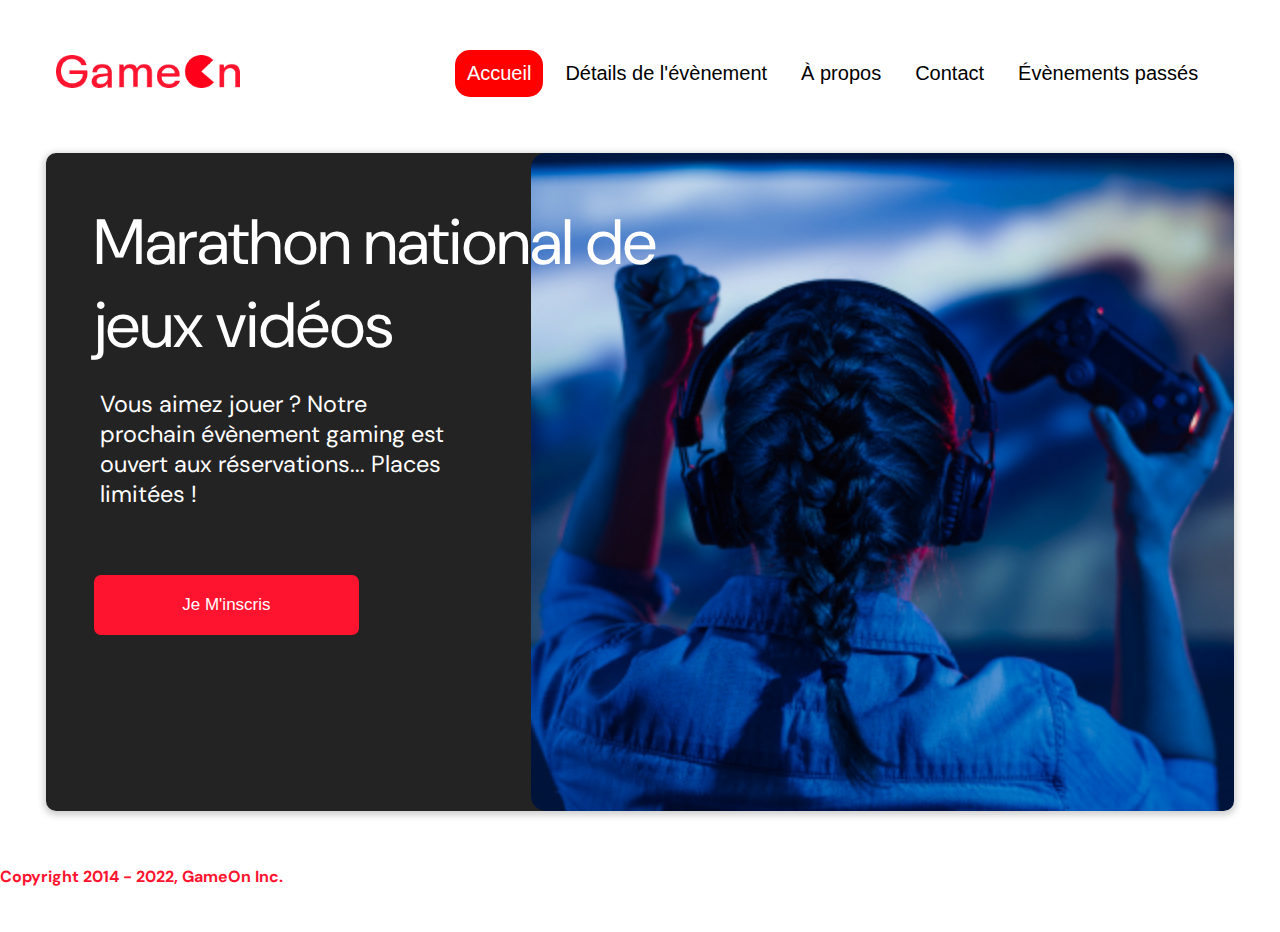
<file: index.html>
<!DOCTYPE html>
<html lang="FR-fr">
  <head>
    <meta charset="utf-8" />
    <title>GameOn - Réservation</title>
    <meta name="viewport" content="width=device-width,initial-scale=1" />
    <link rel="stylesheet" href="./css/style.css" />
    <link rel="stylesheet" href="./css/responsiv.css" />
    <link rel="stylesheet" href="https://cdnjs.cloudflare.com/ajax/libs/font-awesome/4.7.0/css/font-awesome.min.css">
    <link href="https://fonts.googleapis.com/css?family=DM+Sans" rel="stylesheet"/>
  </head>
  <body>
    <div id="bloc-page">
      <!-- header avec logo et menu de navigation responsiv (bouton menu pour les petites resolution)-->
      <div class="topnav" id="myTopnav">
        <div class="header-logo">
          <img alt="logo"  src="public/Logo.png"/>
        </div>
        <div class="main-navbar">
          <a href="javascript:void(0);" class="icon" onclick="editNav()"><i class="fa fa-bars"></i></a>
          <a href="#" class="active"><span>Accueil</span></a>
          <a href="#"><span>Détails de l'évènement</span></a>
          <a href="#"><span>À propos</span></a>
          <a href="#"><span>Contact</span></a>
          <a href="#"><span>Évènements passés</span></a>
        </div>
      </div>
      <main>
        <div class="hero-section">
          <div class="hero-content">
            <h1 class="hero-headline">
              Marathon national de jeux vidéos
            </h1>
            <p class="hero-text">
              Vous aimez jouer ? Notre prochain évènement gaming est ouvert
              aux réservations... Places limitées !
            </p>
            <button class="btn-signup modal-btn" onclick="modalDisplay('block')">
              je m'inscris
            </button>
          </div>
          <div class="hero-img">
            <img src="public/bg_img.jpg" alt="img" />
          </div>
          <button class="btn-signup modal-btn" onclick="modalDisplay('block')">
            Je m'inscris
          </button>
        </div>

        <div class="bground" id="modal">
          <div class="content">
            <span onclick="modalDisplay('none')" 
          class="close"></span>
            <div class="modal-body">
              <form name="reserve" action="index.html" method="get" class="registration-form" >
                <div class="formData">
                  <label for="first">Prénom</label><br>
                  <input class="text-control" type="text" id="first" name="first" onkeypress="regExFirstName()" /><br>
                  <span class="firstErrorMsg hidden">Veuillez entrer 2 caractères ou plus pour le champ du prénom</span>
                </div>
                <div class="formData">
                  <label for="last">Nom</label><br>
                  <input class="text-control" type="text" id="last" name="last" /><br>
                  <span class="hidden lastErrorMsg">Veuillez entrer 2 caractères ou plus pour le champ du nom</span>
                </div>
                <div class="formData">
                  <label for="email">E-mail</label><br>
                  <input class="text-control" id="email" name="email" /><br>
                  <span class="hidden emailErrorMsg">Veuillez entrer un email valide</span>
                </div>
                <div class="formData">
                  <label for="birthdate">Date de naissance</label><br>
                  <input class="text-control" type="date" id="birthdate" name="birthdate" /><br>
                  <span class="hidden ageErrorMsg">Vous devez entrer votre date de naissance</span>
                </div>
                <div
                  class="formData">
                  <label for="quantity">À combien de tournois GameOn avez-vous déjà participé ?</label><br>
                  <input type="number" class="text-control" id="quantity" name="quantity" min="0" max="999999999">
                    <span class="hidden tournamentErrorMsg">Vous devez choisir une option.</span>
                </div>
                <label class="cityRadioContainer">A quelle tournois souhaitez-vous participer cette année ?</label>
                  <div class="formData" id="city-radios">
                    <input class="checkbox-input" type="radio" id="location1" name="location" value="New York" />
                    <label class="checkbox-label" for="location1">
                      <span class="checkbox-icon"></span>
                      New York
                    </label>
                    <input class="checkbox-input" type="radio" id="location2" name="location" value="San Francisco" />
                    <label class="checkbox-label" for="location2">
                      <span class="checkbox-icon"></span>
                      San Francisco
                    </label>
                    <input class="checkbox-input" type="radio" id="location3" name="location" value="Seattle" />
                    <label class="checkbox-label" for="location3">
                      <span class="checkbox-icon"></span>
                      Seattle
                    </label>
                  </div>
                  <div class="formData">
                    <input class="checkbox-input" type="radio" id="location4" name="location" value="Chicago" />
                    <label class="checkbox-label" for="location4">
                      <span class="checkbox-icon"></span>
                      Chicago
                    </label>
                    <input class="checkbox-input" type="radio" id="location5" name="location" value="Boston" />
                    <label class="checkbox-label" for="location5">
                      <span class="checkbox-icon"></span>
                      Boston
                    </label>
                    <input class="checkbox-input" type="radio" id="location6" name="location" value="Portland" />
                    <label class="checkbox-label" for="location6">
                      <span class="checkbox-icon"></span>
                      Portland
                    </label>
                  </div>
                </label>
                  <span class="hidden tournamentCityErrorMsg">Vous devez choisir une option.</span>
                </div>


                <div class="formData" id="termsAndConditions">
                  <input class="checkbox-input" type="checkbox" id="acceptConditions"/>
                  <label class="checkbox2-label" for="acceptConditions" >
                    <span class="checkbox-icon"></span>
                    J'ai lu et accepté les conditions d'utilisation.
                  </label>
                  <br>
                  <span class="hidden termsCheckMsg"><p>Vous devez accepté les conditions d'utilisation</p></span>
                  <input class="checkbox-input" type="checkbox" id="checkbox2" />
                  <label class="checkbox2-label" for="checkbox2">
                    <span class="checkbox-icon"></span>
                    Je souhaite être prévenu des prochains évènements.
                  </label>
                  
                </div>
                <input id="submit-button" class="btn-submit" type="submit" value="C'est parti" onclick="isFormValid()" />
              </form>
            </div>
          </div>
        </div>
      </main>
      <div class="bground-thank" id="thank">
        <div class="content-thank">
          <span class="close" id="closethanks" onclick="thankDisplay('none')"></span>
          <div class="thank-body">
            <p class="text-thank">Merci !<br/> Votre réservation a bien été reçue.</p>
          </div>
          <button type="submit" class="btn-submit button-thank" value="Fermer" onclick="thankDisplay('none')"> Fermer </button>
        </div>
      </div>
      <footer>
        <p class="copyrights">
          Copyright 2014 - 2022, GameOn Inc.
        </p>
      </footer>
      <script src="scripts/form.js"></script>
      <script src="scripts/responsiv.js"></script>
    </div>
  </body>
</html>
</file>
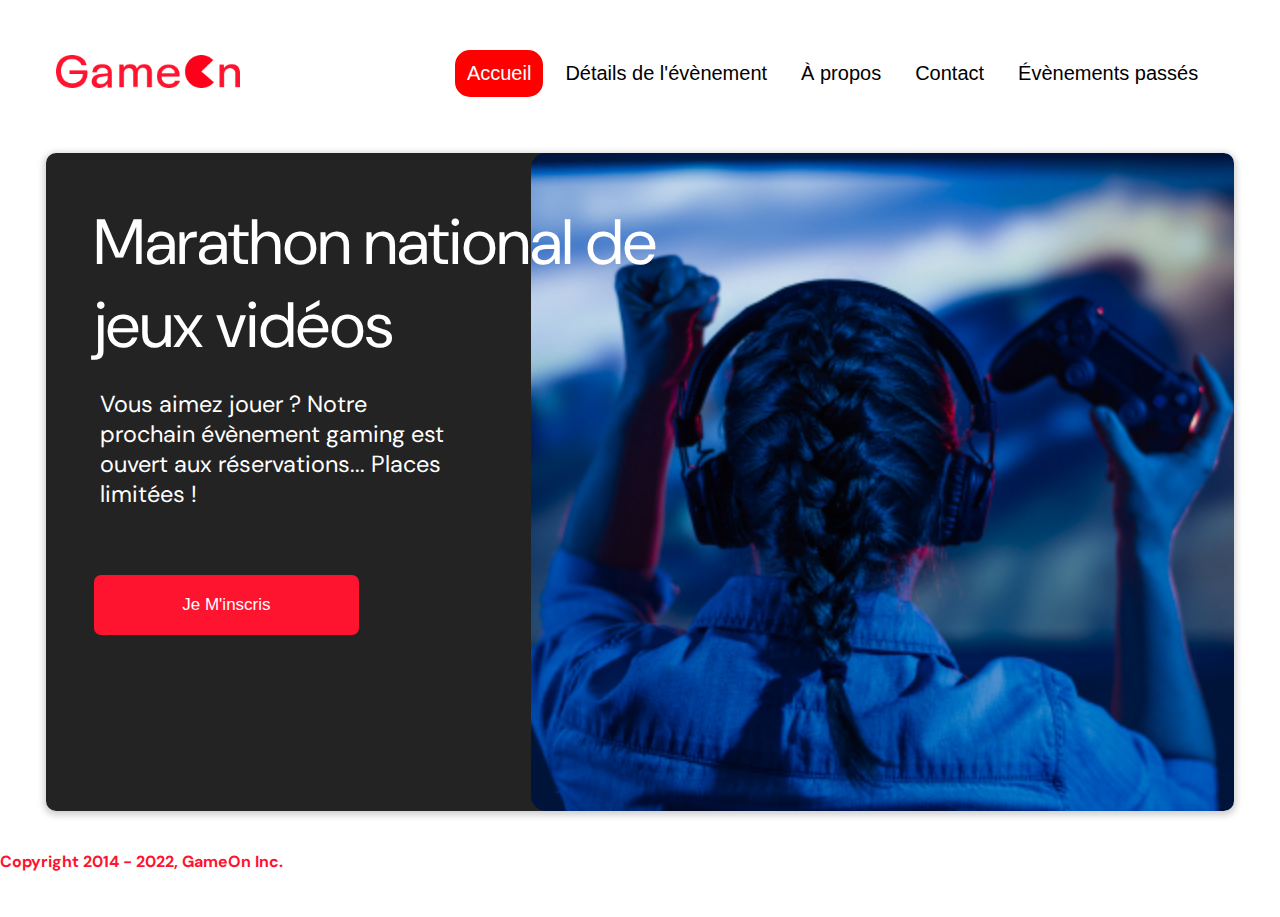
<file: modal/index.html>
<!DOCTYPE html>
<html lang="FR-fr">
  <head>
    <meta charset="utf-8" />
    <title>GameOn - Réservation</title>
    <meta name="viewport" content="width=device-width,initial-scale=1" />
    <link rel="stylesheet" href="./css/style.css" />
    <link rel="stylesheet" href="./css/responsiv.css" />
    <link rel="stylesheet" href="https://cdnjs.cloudflare.com/ajax/libs/font-awesome/4.7.0/css/font-awesome.min.css">
    <link href="https://fonts.googleapis.com/css?family=DM+Sans" rel="stylesheet"/>
  </head>
  <body>
    <div id="bloc-page">
      <!-- header avec logo et menu de navigation responsiv (bouton menu pour les petites resolution)-->
      <div class="topnav" id="myTopnav">
        <div class="header-logo">
          <img alt="logo"  src="public/Logo.png"/>
        </div>
        <div class="main-navbar">
          <a href="javascript:void(0);" class="icon" onclick="editNav()"><i class="fa fa-bars"></i></a>
          <a href="#" class="active"><span>Accueil</span></a>
          <a href="#"><span>Détails de l'évènement</span></a>
          <a href="#"><span>À propos</span></a>
          <a href="#"><span>Contact</span></a>
          <a href="#"><span>Évènements passés</span></a>
        </div>
      </div>
      <main>
        <div class="hero-section">
          <div class="hero-content">
            <h1 class="hero-headline">
              Marathon national de jeux vidéos
            </h1>
            <p class="hero-text">
              Vous aimez jouer ? Notre prochain évènement gaming est ouvert
              aux réservations... Places limitées !
            </p>
            <button class="btn-signup modal-btn" onclick="modalDisplay('block')">
              je m'inscris
            </button>
          </div>
          <div class="hero-img">
            <img src="public/bg_img.jpg" alt="img" />
          </div>
          <button class="btn-signup modal-btn" onclick="modalDisplay('block')">
            Je m'inscris
          </button>
        </div>

        <div class="bground" id="modal">
          <div class="content">
            <span onclick="modalDisplay('none')" 
          class="close"></span>
            <div class="modal-body">
              <form name="reserve" action="index.html" method="get" class="registration-form">
                <div class="formData">
                  <label for="first">Prénom</label><br>
                  <input class="text-control" type="text" id="first" name="first"/><br>
                  <span class="firstErrorMsg hidden">Veuillez entrer 2 caractères ou plus pour le champ du prénom</span>
                </div>
                <div class="formDa ta">
                  <label for="last">Nom</label><br>
                  <input class="text-control" type="text" id="last" name="last" /><br>
                  <span class="hidden lastErrorMsg">Veuillez entrer 2 caractères ou plus pour le champ du nom</span>
                </div>
                <div class="formData">
                  <label for="email">E-mail</label><br>
                  <input class="text-control" id="email" name="email" /><br>
                  <span class="hidden emailErrorMsg">Veuillez entrer un email valide</span>
                </div>
                <div class="formData">
                  <label for="birthdate">Date de naissance</label><br>
                  <input class="text-control" type="date" id="birthdate" name="birthdate" /><br>
                  <span class="hidden ageErrorMsg">Vous devez entrer votre date de naissance</span>
                </div>
                <div class="formData">
                  <label for="quantity">À combien de tournois GameOn avez-vous déjà participé ?</label><br>
                  <input type="number" class="text-control" id="quantity" name="quantity" min="0" onkeydown="return checkNumber(event.key)">
                    <span class="hidden tournamentErrorMsg">Vous devez choisir une option.</span>
                </div>
                <div>
                  <label class="cityRadioContainer">A quelle tournois souhaitez-vous participer cette année ?</label>
                    <div class="formData" id="city-radios">
                      <input class="checkbox-input" type="radio" id="location1" name="location" value="New York" />
                      <label class="checkbox-label" for="location1">
                        <span class="checkbox-icon"></span>
                        New York
                      </label>
                      <input class="checkbox-input" type="radio" id="location2" name="location" value="San Francisco" />
                      <label class="checkbox-label" for="location2">
                        <span class="checkbox-icon"></span>
                        San Francisco
                      </label>
                      <input class="checkbox-input" type="radio" id="location3" name="location" value="Seattle" />
                      <label class="checkbox-label" for="location3">
                        <span class="checkbox-icon"></span>
                        Seattle
                      </label>
                    </div>
                    <div class="formData">
                      <input class="checkbox-input" type="radio" id="location4" name="location" value="Chicago" />
                      <label class="checkbox-label" for="location4">
                        <span class="checkbox-icon"></span>
                        Chicago
                      </label>
                      <input class="checkbox-input" type="radio" id="location5" name="location" value="Boston" />
                      <label class="checkbox-label" for="location5">
                        <span class="checkbox-icon"></span>
                        Boston
                      </label>
                      <input class="checkbox-input" type="radio" id="location6" name="location" value="Portland" />
                      <label class="checkbox-label" for="location6">
                        <span class="checkbox-icon"></span>
                        Portland
                      </label>
                    </div>
                    <span class="hidden tournamentCityErrorMsg">Vous devez choisir une option.</span>
                </div>


                <div class="formData" id="termsAndConditions">
                  <input class="checkbox-input" type="checkbox" id="acceptConditions"/>
                  <label class="checkbox2-label" for="acceptConditions">
                    <span class="checkbox-icon"></span>
                    J'ai lu et accepté les conditions d'utilisation.
                  </label>
                  <br>
                  <span class="hidden termsCheckMsg">Vous devez accepté les conditions d'utilisation</span>
                  <input class="checkbox-input" type="checkbox" id="checkbox2"/>
                  <label class="checkbox2-label" for="checkbox2">
                    <span class="checkbox-icon"></span>
                    Je souhaite être prévenu des prochains évènements.
                  </label>
                  
                </div>
                <input id="submit-button" class="btn-submit" type="submit" value="C'est parti" onclick="isFormValid()"/>
              </form>
            </div>
          </div>
        </div>
      </main>
      <div class="bground-thank" id="thank">
        <div class="content-thank">
          <span class="close" id="closethanks" onclick="thankDisplay('none')"></span>
          <div class="thank-body">
            <p class="text-thank">Merci !<br/> Votre réservation a bien été reçue.</p>
          </div>
          <button type="submit" class="btn-submit button-thank" value="Fermer" onclick="thankDisplay('none')"> Fermer </button>
        </div>
      </div>
      <footer>
        <p class="copyrights">
          Copyright 2014 - 2022, GameOn Inc.
        </p>
      </footer>
      <script src="scripts/form.js"></script>
      <script src="scripts/responsiv.js"></script>
    </div>
  </body>
</html>
</file>
<file: css/style.css>
@charset "UTF-8";
:root {
  --font-default: "DM Sans", Arial, Helvetica, sans-serif;
  --font-slab: var(--font-default);
  --modal-duration: 0.8s;
}

* {
  box-sizing: border-box;
  margin: 0;
  padding: 0;
}

body {
  margin: auto;
  display: flex;
  flex-direction: column;
  font-family: var(--font-default);
  font-size: 18px;
  max-width: 1300px;
}

main {
  font-size: 130%;
  font-weight: bolder;
  color: black;
  padding-top: 0.5vw;
  padding-left: 2vw;
  padding-right: 2vw;
  margin: 1px 20px 15px;
  border-radius: 2rem;
  text-align: justify;
}

.modal-btn {
  background: #fe142f;
  border-radius: 1rem;
  color: #fff;
  cursor: pointer;
  display: flex;
  font-size: 1rem;
}

.modal-btn:hover {
  background: #3876ac;
}

.text-label {
  font-weight: normal;
  font-size: 16px;
}

.hero-section {
  border-radius: 10px;
  display: flex;
  grid-template-columns: repeat(12, 1fr);
  overflow: hidden;
  box-shadow: 0 2px 7px 2px rgba(0, 0, 0, 0.2);
  margin-bottom: 10px;
}

.hero-content {
  width: 40%;
  padding: 3rem 3rem;
  background: #232323;
  color: #fff;
  position: relative;
  text-align: left;
}

.hero-content::after {
  content: "";
  width: 50%;
  height: 100%;
  background: #232323;
  position: absolute;
  right: -80px;
  top: 0;
}

.hero-content > * {
  position: relative;
  z-index: 1;
}

.hero-headline {
  display: flex;

  width: 180%;
  font-size: 4rem;
  font-weight: normal;
}

.hero-text {
  font-weight: normal;
  margin-top: 1rem;
  grid-column: span 7;
}

.btn-signup {
  outline: none;
  text-transform: capitalize;
  font-size: 1.3rem;
  margin-top: 59px;
  width: 70%;
  padding-left: auto;
  padding-right: auto;
}

.hero-img img {
  position: relative;
  left: 10px;
  border-radius: 15px;
  display: flex;
  height: 100%;
  width: 200%;
  object-fit: cover;
  padding: 0;
}

.copyrights {
  color: #fe142f;
  padding: 0;
  font-size: 1rem;
  font-weight: bolder;
}

.hero-section > .btn-signup {
  display: none;
}

footer {
  display: flex;
  margin: 40px 0 45px 0;

}

p {
  margin-bottom: 0;
  padding: 0.5vw;
}

.formData span {
  position: relative;
  bottom: 0px;
  left: 5px;
  color: red;
  font-size: 13px;
  width: 100%;
}

.tournamentCityErrorMsg{
  position: relative;
  bottom: 0px;
  left: 0px;
  color: red;
  font-size: 13px;

}

.hidden {
  display: none;
}

.inputError {
  border: 2px solid #f00;
}

img {
  padding-right: 1rem;
}

.topnav {
  overflow: hidden;
  margin: 3.5%;
}

.header-logo {
  float: left;
  padding-left: 0.7rem;
  padding-top: 10px;
}

.header-logo img {
  width: 200px;
}

.main-navbar {
  float: right;
  margin-right: 20px;
}

.main-navbar span:hover{
  text-decoration: underline;
  text-underline-offset: 3px;
}

.topnav a {
  float: left;
  display: block;
  color: #000000;
  text-align: center;
  padding: 12px 12px;
  margin: 5px;
  text-decoration: none;
  font-size: 20px;
  font-family: Roboto, sans-serif;
}

.topnav a:hover {
  background-color: #ff0000;
  color: #ffffff;
  border-radius: 15px;
}

.topnav a.active {
  background-color: #ff0000;
  color: #ffffff;
  border-radius: 15px;
}

.topnav .icon {
  display: none;
}

.footer {
  margin: 20px;
  padding: 10px;
  font-family: var(--font-slab);
}

/* Modal form */
.button {
  background: #fe142f;
  margin-top: 0.5em;
  padding: 1em;
  color: #fff;
  border-radius: 15px;
  cursor: pointer;
  font-size: 16px;
}

.button:hover {
  background: #3876ac;
}

.smFont {
  font-size: 16px;
}

.bground {
  display: none;
  position: fixed;
  z-index: 1;
  left: 0;
  top: 0;
  height: 100%;
  width: 100%;
  overflow: auto;
  background-color: rgba(26, 39, 156, 0.4);
}

#thank {
display: none;
}

.bground-thank {
  display: none;
  position: fixed;
  z-index: 1;
  left: 0;
  top: 0;
  height: 100%;
  width: 100%;
  overflow: auto;
}

.content {
  margin: 5% auto;
  width: 100%;
  max-width: 500px;
  animation-name: modalopen;
  animation-duration: var(--modal-duration);
  background: #232323;
  border-radius: 10px;
  overflow: hidden;
  position: relative;
  color: #fff;
  padding-top: 10px;
}

.content-thank {
  margin: 5% auto;
  width: 100%;
  max-width: 500px;
  height: 740px;
  animation-name: thankopen;
  animation-duration: var(--thank-duration);
  background: #232323;
  border-radius: 10px;
  position: relative;
  padding-top: 10px;
}

.modal-body {
  padding: 15px 8%;
  margin: 15px 0 0;
}

label {
  font-family: var(--font-default);
  font-size: 15px;
  font-weight: normal;
  display: inline-block;
  margin-bottom: 9px;
}

input {
  padding: 8px;
  border: 0.8px solid #ccc;
  outline: none;
}

.text-control {
  margin: 0;
  padding: 8px;
  width: 100%;
  border-radius: 8px;
  font-size: 20px;
  height: 48px;
}

.formData[data-error]::after {
  content: attr(data-error);
  font-size: 0.2em;
  color: #e54858;
  display: block;
  margin-top: 7px;
  margin-bottom: 7px;
  text-align: right;
  line-height: 0.3;
  opacity: 0;
  transition: 0.3s;
}

.formData[data-error-visible="true"]::after {
  opacity: 1;
}

.formData[data-error-visible="true"] .text-control {
  border: 2px solid #e54858;
}

.checkbox-label,
.checkbox2-label {
  position: relative;
  margin-left: 36px;
  font-size: 12px;
  font-weight: normal;
}

.checkbox-label .checkbox-icon,
.checkbox2-label .checkbox-icon {
  display: block;
  width: 20px;
  height: 20px;
  border: 2px solid #279e7a;
  border-radius: 50%;
  text-indent: 29px;
  white-space: nowrap;
  position: absolute;
  left: -30px;
  top: -1px;
  transition: 0.3s;
}

.checkbox-label .checkbox-icon::after,
.checkbox2-label .checkbox-icon::after {
  content: "";
  width: 13px;
  height: 13px;
  background-color: #279e7a;
  border-radius: 50%;
  text-indent: 29px;
  white-space: nowrap;
  position: absolute;
  left: 50%;
  top: 50%;
  transform: translate(-50%, -50%);
  transition: 0.3s;
  opacity: 0;
}

.checkbox-input {
  display: none;
}

.checkbox-input:checked + .checkbox-label .checkbox-icon::after,
.checkbox-input:checked + .checkbox2-label .checkbox-icon::after {
  opacity: 1;
}

.checkbox-input:checked + .checkbox2-label .checkbox-icon {
  background: #279e7a;
}

.checkbox2-label .checkbox-icon {
  border-radius: 4px;
  border: 0;
  background: #c4c4c4;
}

.checkbox2-label .checkbox-icon::after {
  width: 7px;
  height: 4px;
  border-radius: 2px;
  background: transparent;
  border: 2px solid transparent;
  border-bottom-color: #fff;
  border-left-color: #fff;
  transform: rotate(-55deg);
  left: 21%;
  top: 19%;
}

.cityRadioContainer {
  display: flex;
  padding-top: 10px;
  
}


#city-radios {
  display: flex;
  flex-wrap: wrap;
  flex-grow: 3;
}

#termsAndConditions {
  display: block;
  position: relative;
  padding-left: 40px;
  padding-right: 40px;
}

.close {
  position: absolute;
  right: 25px;
  top: 20px;
  width: 32px;
  height: 32px;
  opacity: 1;
  cursor: pointer;
  transform: scale(0.7);
}

.close:before,
.close:after {
  position: absolute;
  left: 15px;
  content: " ";
  height: 33px;
  width: 3px;
  background-color: #fff;
}

.close:before {
  transform: rotate(45deg);
}

.close:after {
  transform: rotate(-45deg);
}

.btn-submit,
.btn-signup {
  background: #fe142f;
  border-radius: 7px;
  border: 0;
  color: #fff;
  cursor: pointer;
  display: block;
  font-size: 17px;
  padding-right: auto;
  padding-left: auto;
  padding-top: 20px;
  padding-bottom: 20px;
}

.btn-submit {
  display: block;
  margin-top: 20px;
  margin-right: auto;
  margin-bottom: 20px;
  margin-left: auto;
  width: 40%;

}
.text-thank {

  color: white;
  position: relative;
  top: 300px;
  text-align: center;

}
.button-thank{
  height: 20px;
  width: 40%;
  position: relative;
  top: 80%;
  margin-left: auto;
  margin-right: auto;
  padding-top: 10px;
  padding-bottom: 30px;
  font-size: 15px;
  
}

/* custom select styles */
.custom-select {
  position: relative;
  font-family: Arial;
  font-size: 1.1rem;
  font-weight: normal;
}

.custom-select select {
  display: none;
}

.select-selected {
  background-color: #fff;
}

/* Style the arrow inside the select element: */
.select-selected:after {
  position: absolute;
  content: "";
  top: 10px;
  right: 13px;
  width: 11px;
  height: 11px;
  border: 3px solid transparent;
  border-bottom-color: #f00;
  border-left-color: #f00;
  transform: rotate(-48deg);
  border-radius: 5px 0 5px 0;
}

/* Point the arrow upwards when the select box is open (active): */
.select-selected.select-arrow-active:after {
  transform: rotate(135deg);
  top: 13px;
}

.select-items div,
.select-selected {
  color: #000;
  padding: 11px 16px;
  border: 1px solid transparent;
  border-color: transparent transparent rgba(0, 0, 0, 0.1) transparent;
  cursor: pointer;
  border-radius: 8px;
  height: 48px;
}

/* Style items (options): */
.select-items {
  position: absolute;
  background-color: #fff;
  top: 89%;
  left: 0;
  right: 0;
  z-index: 99;
}

/* Hide the items when the select box is closed: */
.select-hide {
  display: none;
}

.select-items div:hover,
.same-as-selected {
  background-color: rgba(0, 0, 0, 0.1);
}

@keyframes modalopen {
  from {
    opacity: 0;
    transform: translateY(-150px);
  }
  to {
    opacity: 1;
  }
}

.toast {
  display: flex;
  position: absolute;
  top: 0;
  left: 0;
  right: 0;
  margin: auto;
  justify-content: start;
  width: 375px;
  height: 120px;
  background: #f7f7f7;
  border-radius: 10px;
  box-shadow: 1px 7px 14px -5px rgba(0, 0, 0, 0.2);
  overflow: hidden;
  animation: slide-in .5s ease-out forwards;
}

.toast-content {
  display: flex;
  align-items: center;
  justify-content: start;
}

.before {
  width: 5px;
  height: 100px;
  border-top-left-radius: 10px;
  border-bottom-left-radius: 10px;
  background: #a2de96;
}

.toast-icon {
  align-items: center;
  background: #79d70f;
  border-radius: 50%;
  color: white;
  display: flex;
  height: 35px;
  justify-content: center;
  margin-left: 30px;
  width: 35px;
}

.text {
  width: 220px;
  align-self: flex-start;
  flex-wrap: wrap;
  display: flex;
  align-items: start;
  margin-left: 30px;
}

.text > * {
  margin: 0;
  width: 400px;
}

.toast-text:first-child {
  font-weight: bold;
  margin-top: 15px;
}

.message {
  margin-top: 1px;
  font-size: .8em;
  color: black;
}

.close {
  flex-grow: 1;
  display: flex;
  justify-content: flex-end;
  user-select: none;
  transform: translate(10px, -5px);
  font-size: 2.5em;
  color: #dddddd;
  cursor: pointer;
}



@keyframes toast {
  0% {
    opacity: 1;
  }
  100% {
    transform: translate(0, -10px);
    opacity: 0;
  }
}

.toast-area {
  z-index: 2;
  display: flex;
  justify-content: flex-start;
  flex-direction: column;
}

.toast-area > * {
  margin-top: 1em;
}

@keyframes slide-in {
  0% {
    transform: translate(0, -10px);
    opacity: 0;
  }
  100% {
    opacity: 1;
  }
}
</file>
<file: css/responsiv.css>
@media screen and (max-width: 800px) {
  .topnav a {
    display: none;
  }
  .topnav a.icon {
    align-items: center;
    display: flex;
    position: absolute;
    top: 25px;
    right: 25px;
    height: 2rem;
    width: 2rem;
    justify-content: center;
    color: #FE142F;
    background-color: #ffff;
  }
  
  .topnav a.icon:hover {
    color: #FE142F;
    border: 2px solid #FE142F;
    box-shadow: 0px 0px 3px #FE142F;
  }

  .topnav a.icon:active {
    color: #FE142F;
    border: 2px solid #FE142F;
    box-shadow: 0px 0px 3px #FE142F;
  }

  .topnav.responsive {
    position: relative;
  }

  .topnav.responsive .icon {
    position: absolute;
    top: 0px;
    right: 0px;
    display: flex;
    justify-content: center;
    color: #FE142F;
  }

  .topnav.responsive a {
    float: none;
    display: block;
    text-align: left;
  }

  .topnav.responsive .main-navbar {
    margin-right: 40px;
  }

  .hero-section {
    display: flex;
    flex-direction: column;
    height: auto;
    box-shadow: none;
  }

  .hero-content {
    display: flex;
    flex-direction: column;
    background: #fff;
    color: #000;
    padding: 0;
    width: 97%;
  }
  
  .hero-img img {
    width: 95%;
  }
  .hero-content::after {
    content: unset;
  }
  .hero-content > .btn-signup {
    display: none;
  }
  .hero-section > .btn-signup {
    display: block;
    width: 40%;
    padding: 15px;
    margin-top: 25px;
    margin-right: auto;
    margin-left: auto;
  }
  .hero-headline {
    font-size: 3rem;
    white-space: normal;
    overflow-wrap: break-word;
    width: 100%;
  }
  .hero-text {
    overflow-wrap: normal;
    font-size: 1rem;
  }
  .hero-img img {
    border-radius: 10px;
    margin-top: 40px;
    width: 97%;
  }
  footer {
    display: flex;
   justify-content: center;
  }
  .copyrights {
    display: flex;

  }
}
  
  /* affichage du contenu pour format smatphone et tablette */
@media screen and (min-width: 540px) and (max-width: 800px) {
  .hero-section {
    display: block;
    box-shadow: unset;
  }
  .btn-signup {
    display: block;
    margin-top: 20px;
    padding: 12px 35px;
  }
  .hero-content {
    background: #fff;
    color: #000;
    padding: 0;
    width: 100%;
    text-align: center;
  }
  .hero-content::after {
    content: unset;
  }
  .hero-content .btn-signup {
    display: none;
  }
  .hero-headline {
    font-size: 3rem;
    font-weight: 600;
    white-space: normal;
    overflow-wrap: break-word;
    width: 100%;
    text-align: start;
  }
  .hero-text {
    overflow-wrap: normal;
    font-size: 20px;
    font-weight: 600;
    line-height: 17px;
    line-height: 25px;
    width: 100%;
    text-align: start;
  }
  .hero-img img {
    border-radius: 10px;
    margin-top: 20px;
    width: 97%;
  }
  footer {
    display: flex;
    justify-content: center;
  }
  .copyrights {
    margin-top: 29px;
    display: block;
    margin-left: auto;
    margin-right: auto;
  }
}
@media screen and (min-width: 800px) and (max-width: 994px) {
  .topnav {
    display: flex;
    flex-direction: column;
  }
  .main-navbar {
    display: flex;
    justify-content: space-evenly;
    padding-top: 10px;
  }
  footer {
    display: flex;
    justify-content: center;
  }
}
</file>
<file: modal/css/style.css>
@charset "UTF-8";
:root {
  --font-default: "DM Sans", Arial, Helvetica, sans-serif;
  --font-slab: var(--font-default);
  --modal-duration: 0.8s;
}

* {
  box-sizing: border-box;
  margin: 0;
  padding: 0;
}

body {
  margin: auto;
  display: flex;
  flex-direction: column;
  font-family: var(--font-default);
  font-size: 18px;
  max-width: 1300px;
}

main {
  font-size: 130%;
  font-weight: bolder;
  color: black;
  padding-top: 0.5vw;
  padding-left: 2vw;
  padding-right: 2vw;
  margin: 1px 20px 15px;
  border-radius: 2rem;
  text-align: justify;
}

.modal-btn {
  background: #fe142f;
  border-radius: 1rem;
  color: #fff;
  cursor: pointer;
  display: flex;
  font-size: 1rem;
}

.modal-btn:hover {
  background: #3876ac;
}

.text-label {
  font-weight: normal;
  font-size: 16px;
}

.hero-section {
  border-radius: 10px;
  display: flex;
  grid-template-columns: repeat(12, 1fr);
  overflow: hidden;
  box-shadow: 0 2px 7px 2px rgba(0, 0, 0, 0.2);
  margin-bottom: 10px;
}

.hero-content {
  width: 40%;
  padding: 3rem 3rem;
  background: #232323;
  color: #fff;
  position: relative;
  text-align: left;
}

.hero-content::after {
  content: "";
  width: 50%;
  height: 100%;
  background: #232323;
  position: absolute;
  right: -80px;
  top: 0;
}

.hero-content > * {
  position: relative;
  z-index: 1;
}

.hero-headline {
  display: flex;

  width: 180%;
  font-size: 4rem;
  font-weight: normal;
}

.hero-text {
  font-weight: normal;
  margin-top: 1rem;
  grid-column: span 7;
}

.btn-signup {
  outline: none;
  text-transform: capitalize;
  font-size: 1.3rem;
  margin-top: 59px;
  width: 70%;
}

.hero-img img {
  position: relative;
  left: 10px;
  border-radius: 15px;
  display: flex;
  height: 100%;
  width: 200%;
  object-fit: cover;
  padding: 0;
}

.copyrights {
  color: #fe142f;
  padding: 0;
  font-size: 1rem;
  font-weight: bolder;
}

.hero-section > .btn-signup {
  display: none;
}

footer {
  display: flex;
  margin: 40px 0 45px 0;

}

p {
  margin-bottom: 0;
  padding: 0.5vw;
}

.formData span {
  position: relative;
  bottom: 0px;
  left: 5px;
  color: red;
  font-size: 13px;
  width: 100%;
}

.tournamentCityErrorMsg{
  position: relative;
  bottom: 0px;
  left: 0px;
  color: red;
  font-size: 13px;

}

.termsCheckMsg {

  display: flex;
  

}
.hidden {
  display: none;
}

.inputError {
  border: 2px solid #f00;
}

img {
  padding-right: 1rem;
}

.topnav {
  overflow: hidden;
  margin: 3.5%;
}

.header-logo {
  float: left;
  padding-left: 0.7rem;
  padding-top: 10px;
}

.header-logo img {
  width: 200px;
}

.main-navbar {
  float: right;
  margin-right: 20px;
}

.main-navbar span:hover{
  text-decoration: underline;
  text-underline-offset: 3px;
}

.topnav a {
  float: left;
  display: block;
  color: #000000;
  text-align: center;
  padding: 12px 12px;
  margin: 5px;
  text-decoration: none;
  font-size: 20px;
  font-family: Roboto, sans-serif;
}

.topnav a:hover {
  background-color: #ff0000;
  color: #ffffff;
  border-radius: 15px;
}

.topnav a.active {
  background-color: #ff0000;
  color: #ffffff;
  border-radius: 15px;
}

.topnav .icon {
  display: none;
}

.footer {
  margin: 20px;
  padding: 10px;
  font-family: var(--font-slab);
}

/* Modal form */
.button {
  background: #fe142f;
  margin-top: 0.5em;
  padding: 1em;
  color: #fff;
  border-radius: 15px;
  cursor: pointer;
  font-size: 16px;
}

.button:hover {
  background: #3876ac;
}

.smFont {
  font-size: 16px;
}

.bground {
  display: none;
  position: fixed;
  z-index: 1;
  left: 0;
  top: 0;
  height: 100%;
  width: 100%;
  overflow: auto;
  background-color: rgba(26, 39, 156, 0.4);
}

#thank {
display: none;
}

.bground-thank {
  display: none;
  position: fixed;
  z-index: 1;
  left: 0;
  top: 0;
  height: 100%;
  width: 100%;
  overflow: auto;
}

.content {
  margin: 5% auto;
  width: 100%;
  max-width: 500px;
  animation-name: modalopen;
  animation-duration: var(--modal-duration);
  background: #232323;
  border-radius: 10px;
  overflow: hidden;
  position: relative;
  color: #fff;
  padding-top: 10px;
}

.content-thank {
  margin: 5% auto;
  width: 100%;
  max-width: 500px;
  height: 740px;
  animation-name: thankopen;
  animation-duration: var(--thank-duration);
  background: #232323;
  border-radius: 10px;
  position: relative;
  padding-top: 10px;
}

.modal-body {
  padding: 15px 8%;
  margin: 15px 0 0;
}

label {
  font-family: var(--font-default);
  font-size: 15px;
  font-weight: normal;
  display: inline-block;
  margin-bottom: 9px;
}

input {
  padding: 8px;
  border: 0.8px solid #ccc;
  outline: none;
}

.text-control {
  margin: 0;
  padding: 8px;
  width: 100%;
  border-radius: 8px;
  font-size: 20px;
  height: 48px;
}

.formData[data-error]::after {
  content: attr(data-error);
  font-size: 0.2em;
  color: #e54858;
  display: block;
  margin-top: 7px;
  margin-bottom: 7px;
  text-align: right;
  line-height: 0.3;
  opacity: 0;
  transition: 0.3s;
}

.formData[data-error-visible="true"]::after {
  opacity: 1;
}

.formData[data-error-visible="true"] .text-control {
  border: 2px solid #e54858;
}

.checkbox-label,
.checkbox2-label {
  position: relative;
  margin-left: 36px;
  font-size: 12px;
  font-weight: normal;
}

.checkbox-label .checkbox-icon,
.checkbox2-label .checkbox-icon {
  display: block;
  width: 20px;
  height: 20px;
  border: 2px solid #279e7a;
  border-radius: 50%;
  text-indent: 29px;
  white-space: nowrap;
  position: absolute;
  left: -30px;
  top: -1px;
  transition: 0.3s;
}

.checkbox-label .checkbox-icon::after,
.checkbox2-label .checkbox-icon::after {
  content: "";
  width: 13px;
  height: 13px;
  background-color: #279e7a;
  border-radius: 50%;
  text-indent: 29px;
  white-space: nowrap;
  position: absolute;
  left: 50%;
  top: 50%;
  transform: translate(-50%, -50%);
  transition: 0.3s;
  opacity: 0;
}

.checkbox-input {
  display: none;
}

.checkbox-input:checked + .checkbox-label .checkbox-icon::after,
.checkbox-input:checked + .checkbox2-label .checkbox-icon::after {
  opacity: 1;
}

.checkbox-input:checked + .checkbox2-label .checkbox-icon {
  background: #279e7a;
}

.checkbox2-label .checkbox-icon {
  border-radius: 4px;
  border: 0;
  background: #c4c4c4;
}

.checkbox2-label .checkbox-icon::after {
  width: 7px;
  height: 4px;
  border-radius: 2px;
  background: transparent;
  border: 2px solid transparent;
  border-bottom-color: #fff;
  border-left-color: #fff;
  transform: rotate(-55deg);
  left: 21%;
  top: 19%;
}

.cityRadioContainer {
  display: flex;
  padding-top: 10px;
  
}


#city-radios {
  display: flex;
  flex-wrap: wrap;
  flex-grow: 3;
}

#termsAndConditions {
  display: block;
  position: relative;
}

.close {
  position: absolute;
  right: 25px;
  top: 20px;
  width: 32px;
  height: 32px;
  opacity: 1;
  cursor: pointer;
  transform: scale(0.7);
}

.close:before,
.close:after {
  position: absolute;
  left: 15px;
  content: " ";
  height: 33px;
  width: 3px;
  background-color: #fff;
}

.close:before {
  transform: rotate(45deg);
}

.close:after {
  transform: rotate(-45deg);
}

.btn-submit,
.btn-signup {
  background: #fe142f;
  border-radius: 7px;
  border: 0;
  color: #fff;
  cursor: pointer;
  display: block;
  font-size: 17px;
  padding-top: 20px;
  padding-bottom: 20px;
}

.btn-submit {
  display: block;
  margin-top: 20px;
  margin-right: auto;
  margin-bottom: 20px;
  margin-left: auto;
  width: 40%;

}
.text-thank {

  color: white;
  position: relative;
  top: 300px;
  text-align: center;

}
.button-thank{
  height: 20px;
  width: 40%;
  position: relative;
  top: 80%;
  margin-left: auto;
  margin-right: auto;
  padding-top: 10px;
  padding-bottom: 30px;
  font-size: 15px;
  
}

/* custom select styles */
.custom-select {
  position: relative;
  font-family: Arial;
  font-size: 1.1rem;
  font-weight: normal;
}

.custom-select select {
  display: none;
}

.select-selected {
  background-color: #fff;
}

/* Style the arrow inside the select element: */
.select-selected:after {
  position: absolute;
  content: "";
  top: 10px;
  right: 13px;
  width: 11px;
  height: 11px;
  border: 3px solid transparent;
  border-bottom-color: #f00;
  border-left-color: #f00;
  transform: rotate(-48deg);
  border-radius: 5px 0 5px 0;
}

/* Point the arrow upwards when the select box is open (active): */
.select-selected.select-arrow-active:after {
  transform: rotate(135deg);
  top: 13px;
}

.select-items div,
.select-selected {
  color: #000;
  padding: 11px 16px;
  border: 1px solid transparent;
  border-color: transparent transparent rgba(0, 0, 0, 0.1) transparent;
  cursor: pointer;
  border-radius: 8px;
  height: 48px;
}

/* Style items (options): */
.select-items {
  position: absolute;
  background-color: #fff;
  top: 89%;
  left: 0;
  right: 0;
  z-index: 99;
}

/* Hide the items when the select box is closed: */
.select-hide {
  display: none;
}

.select-items div:hover,
.same-as-selected {
  background-color: rgba(0, 0, 0, 0.1);
}

@keyframes modalopen {
  from {
    opacity: 0;
    transform: translateY(-150px);
  }
  to {
    opacity: 1;
  }
}

.toast {
  display: flex;
  position: absolute;
  top: 0;
  left: 0;
  right: 0;
  margin: auto;
  justify-content: start;
  width: 375px;
  height: 120px;
  background: #f7f7f7;
  border-radius: 10px;
  box-shadow: 1px 7px 14px -5px rgba(0, 0, 0, 0.2);
  overflow: hidden;
  animation: slide-in .5s ease-out forwards;
}

.toast-content {
  display: flex;
  align-items: center;
  justify-content: start;
}

.before {
  width: 5px;
  height: 100px;
  border-top-left-radius: 10px;
  border-bottom-left-radius: 10px;
  background: #a2de96;
}

.toast-icon {
  align-items: center;
  background: #79d70f;
  border-radius: 50%;
  color: white;
  display: flex;
  height: 35px;
  justify-content: center;
  margin-left: 30px;
  width: 35px;
}

.text {
  width: 220px;
  align-self: flex-start;
  flex-wrap: wrap;
  display: flex;
  align-items: start;
  margin-left: 30px;
}

.text > * {
  margin: 0;
  width: 400px;
}

.toast-text:first-child {
  font-weight: bold;
  margin-top: 15px;
}

.message {
  margin-top: 1px;
  font-size: .8em;
  color: black;
}

.close {
  flex-grow: 1;
  display: flex;
  justify-content: flex-end;
  user-select: none;
  transform: translate(10px, -5px);
  font-size: 2.5em;
  color: #dddddd;
  cursor: pointer;
}



@keyframes toast {
  0% {
    opacity: 1;
  }
  100% {
    transform: translate(0, -10px);
    opacity: 0;
  }
}

.toast-area {
  z-index: 2;
  display: flex;
  justify-content: flex-start;
  flex-direction: column;
}

.toast-area > * {
  margin-top: 1em;
}

@keyframes slide-in {
  0% {
    transform: translate(0, -10px);
    opacity: 0;
  }
  100% {
    opacity: 1;
  }
}
</file>
<file: modal/css/responsiv.css>
@media screen and (max-width: 800px) {
  .topnav a {
    display: none;
  }
  .topnav a.icon {
    align-items: center;
    display: flex;
    position: absolute;
    top: 25px;
    right: 25px;
    height: 2rem;
    width: 2rem;
    justify-content: center;
    color: #FE142F;
    background-color: #ffff;
  }
  
  .topnav a.icon:hover {
    color: #FE142F;
    border: 2px solid #FE142F;
    box-shadow: 0px 0px 3px #FE142F;
  }

  .topnav a.icon:active {
    color: #FE142F;
    border: 2px solid #FE142F;
    box-shadow: 0px 0px 3px #FE142F;
  }

  .topnav.responsive {
    position: relative;
  }

  .topnav.responsive .icon {
    position: absolute;
    top: 0px;
    right: 0px;
    display: flex;
    justify-content: center;
    color: #FE142F;
  }

  .topnav.responsive a {
    float: none;
    display: block;
    text-align: left;
  }

  .topnav.responsive .main-navbar {
    margin-right: 40px;
  }

  .hero-section {
    display: flex;
    flex-direction: column;
    height: auto;
    box-shadow: none;
  }

  .hero-content {
    display: flex;
    flex-direction: column;
    background: #fff;
    color: #000;
    padding: 0;
    width: 97%;
  }
  
  .hero-img img {
    width: 95%;
  }
  .hero-content::after {
    content: unset;
  }
  .hero-content > .btn-signup {
    display: none;
  }
  .hero-section > .btn-signup {
    display: block;
    width: 40%;
    padding: 15px;
    margin-top: 25px;
    margin-right: auto;
    margin-left: auto;
  }
  .hero-headline {
    font-size: 3rem;
    white-space: normal;
    overflow-wrap: break-word;
    width: 100%;
  }
  .hero-text {
    overflow-wrap: normal;
    font-size: 1rem;
  }
  .hero-img img {
    border-radius: 10px;
    margin-top: 40px;
    width: 97%;
  }
  footer {
    display: flex;
   justify-content: center;
  }
  .copyrights {
    display: flex;

  }
}
  
  /* affichage du contenu pour format smatphone et tablette */
@media screen and (min-width: 540px) and (max-width: 800px) {
  .hero-section {
    display: block;
    box-shadow: unset;
  }
  .btn-signup {
    display: block;
    margin-top: 20px;
    padding: 12px 35px;
  }
  .hero-content {
    background: #fff;
    color: #000;
    padding: 0;
    width: 100%;
    text-align: center;
  }
  .hero-content::after {
    content: unset;
  }
  .hero-content .btn-signup {
    display: none;
  }
  .hero-headline {
    font-size: 3rem;
    font-weight: 600;
    white-space: normal;
    overflow-wrap: break-word;
    width: 100%;
    text-align: start;
  }
  .hero-text {
    overflow-wrap: normal;
    font-size: 20px;
    font-weight: 600;
    line-height: 17px;
    line-height: 25px;
    width: 100%;
    text-align: start;
  }
  .hero-img img {
    border-radius: 10px;
    margin-top: 20px;
    width: 97%;
  }
  footer {
    display: flex;
    justify-content: center;
  }
  .copyrights {
    margin-top: 29px;
    display: block;
    margin-left: auto;
    margin-right: auto;
  }
}
@media screen and (min-width: 800px) and (max-width: 994px) {
  .topnav {
    display: flex;
    flex-direction: column;
  }
  .main-navbar {
    display: flex;
    justify-content: space-evenly;
    padding-top: 10px;
  }
  footer {
    display: flex;
    justify-content: center;
  }
}
</file>
